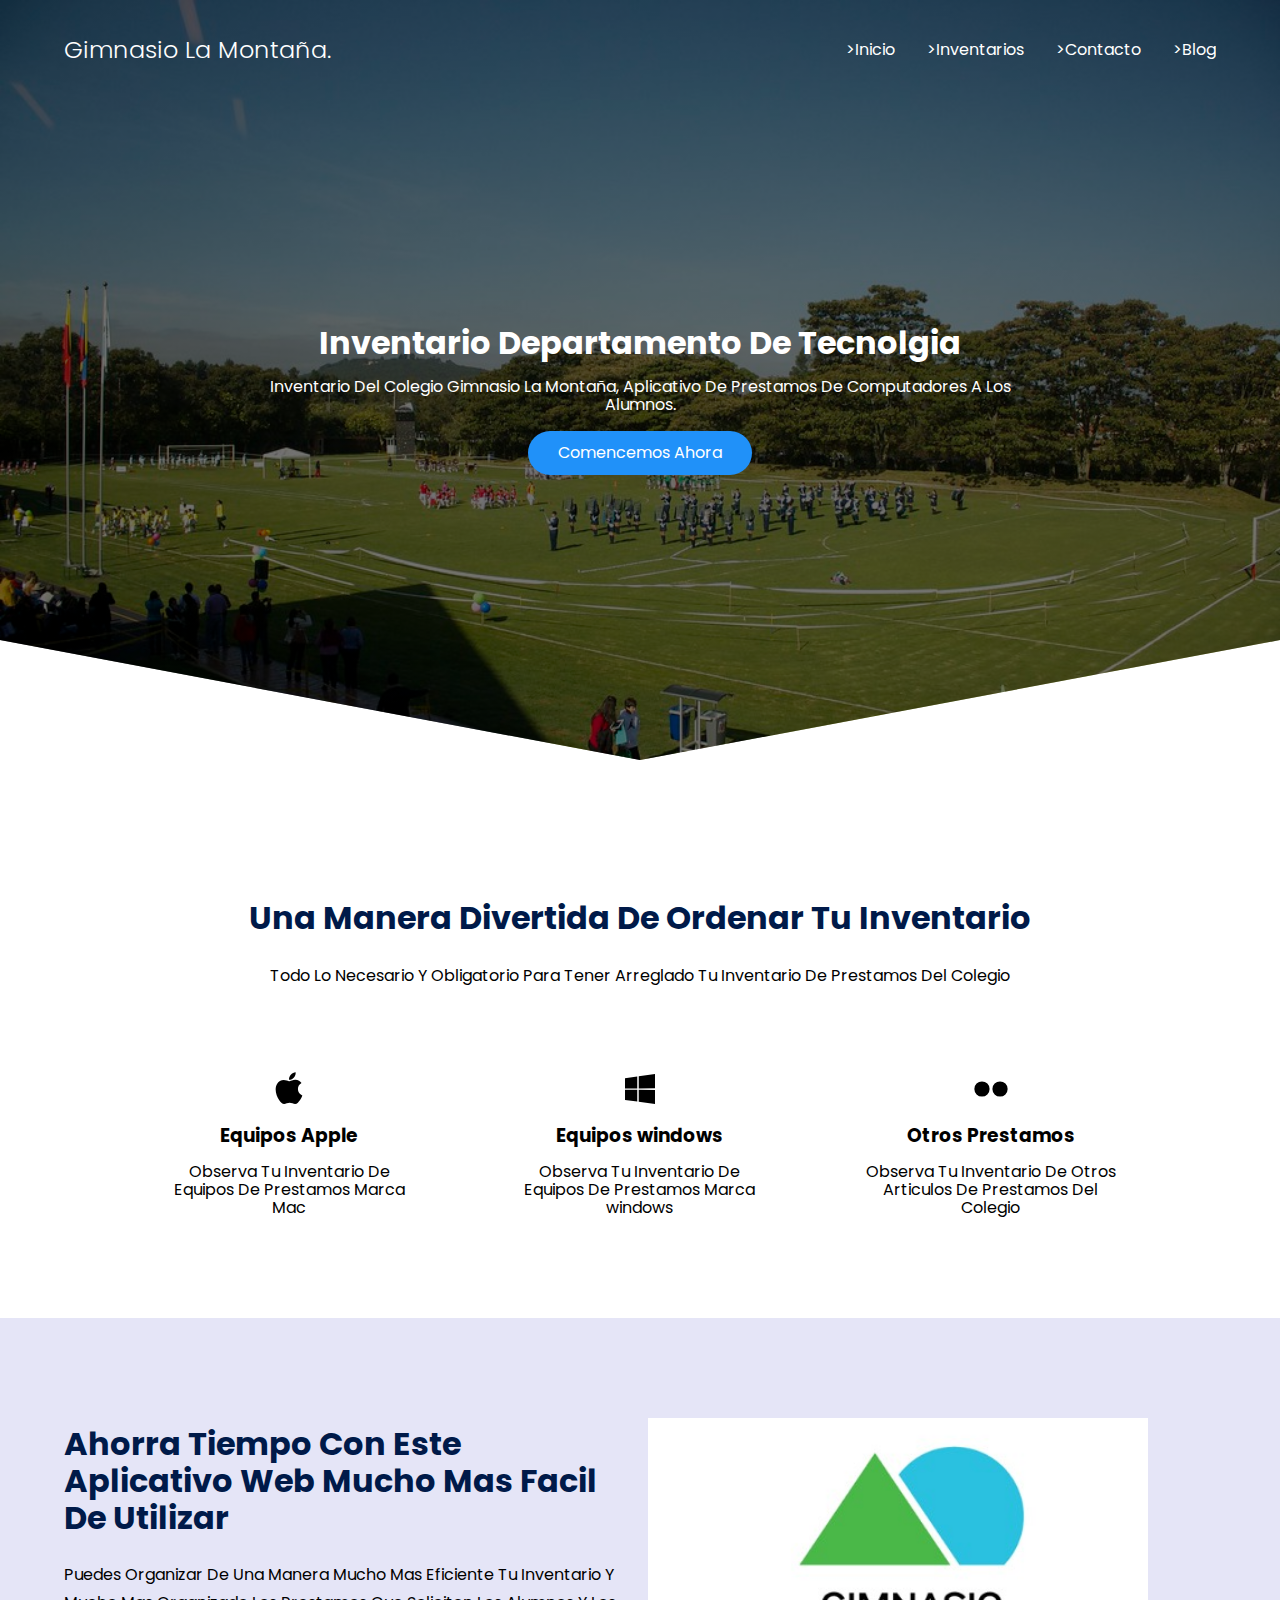
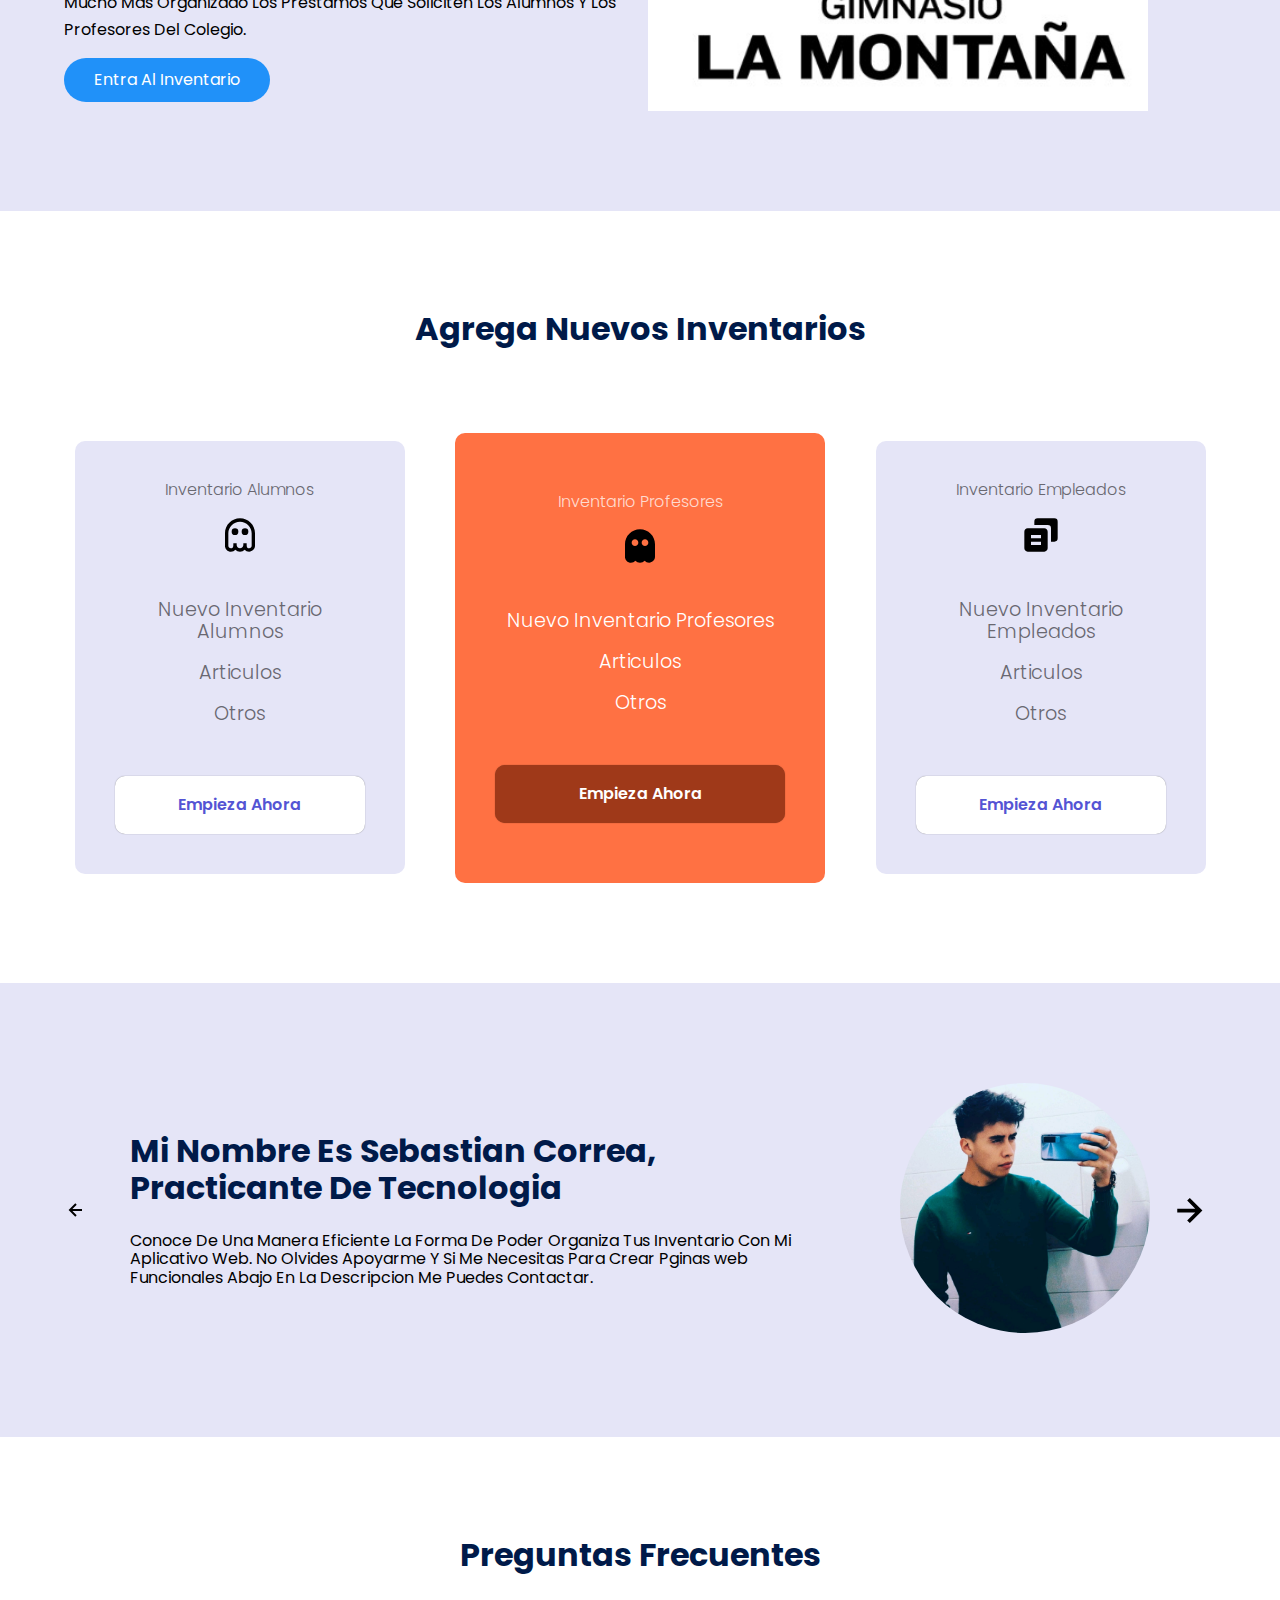
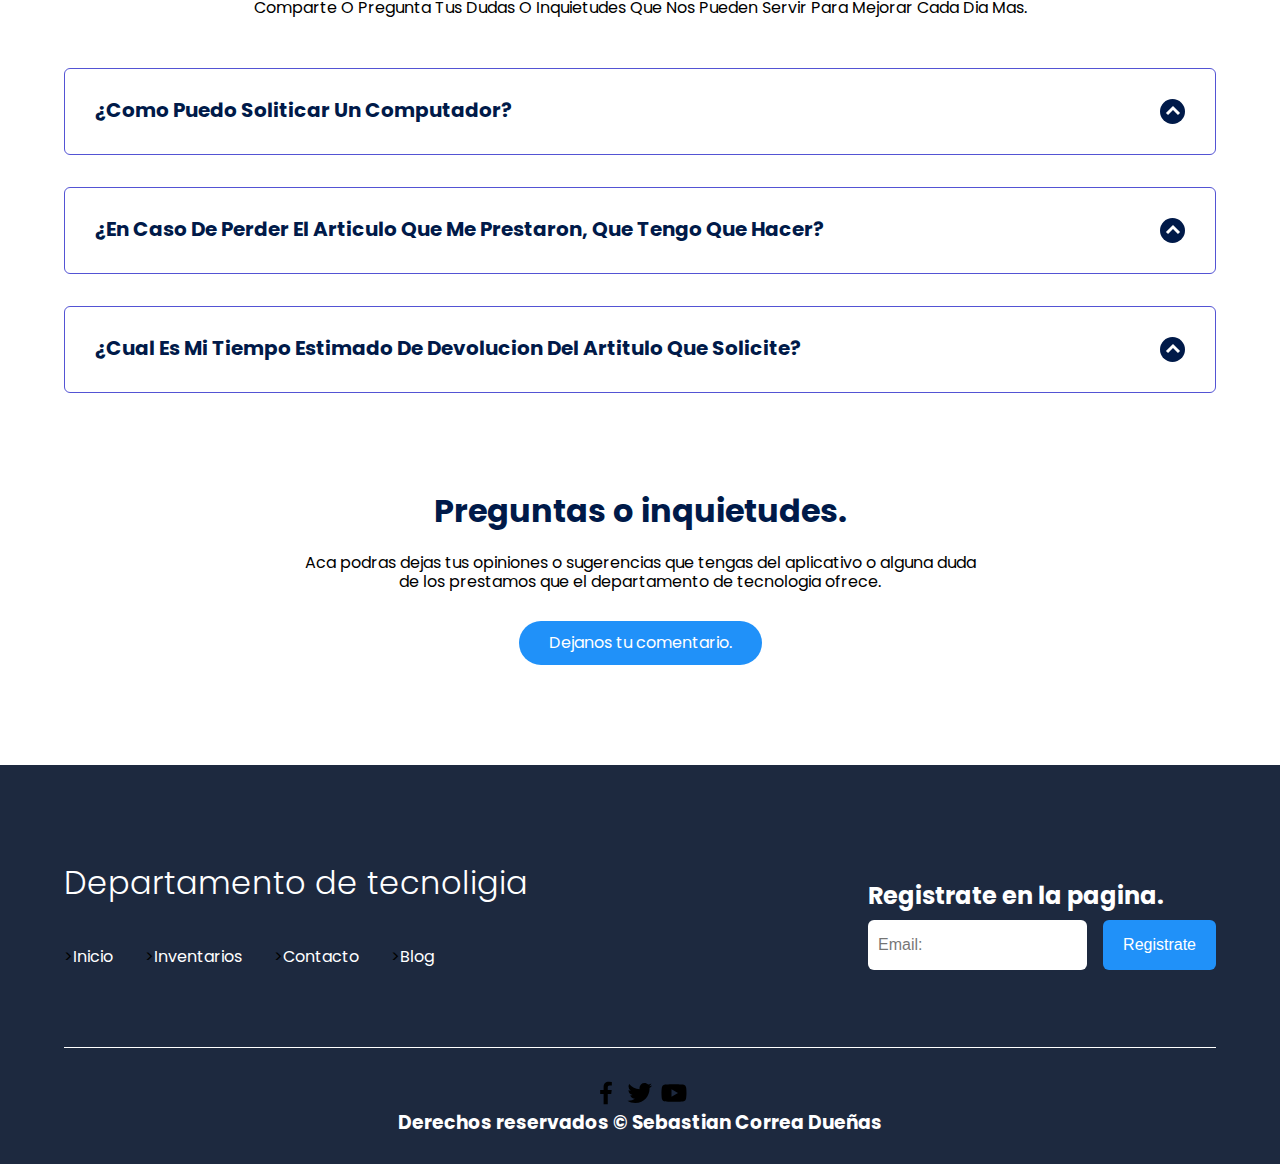
<file: index.html>
<!DOCTYPE html>
<html lang="es">

<head>
    <meta charset="UTF-8">
    <meta http-equiv="X-UA-Compatible" content="IE=edge">
    <meta name="viewport" content="width=device-width, initial-scale=1.0">
    <title>Inventario Colegio</title>
    <link rel="shortcut icon" href="./images/icons8-en-inventario-32.png" type="image/x-icon">
    <link rel="stylesheet" href="./css/normalize.css">
    <link rel="stylesheet" href="./css/estilos.css">

    <meta name="theme-color" content="#2091F9">

    <meta name="title" content="Inventario-Gimanasio la Monstaña-Sebastian Correa">
    <meta name="description" 
        content="Bienvenidos al departamento de tecnologia del colegio Gimnasio la Monataña, este sitio web te permite ordenar el inventario de computadores y suministrar al estudiante o profesor el prestamos de los articulos correspondientes del colegio.">

    <meta property="og:type" content="website">
    <meta property="og:url" content="https://sebas9708Co.github.io">
    <meta property="og:title" content="Inventario-Gimanasio la Monstaña-Sebastian Correa">
    <meta property="og:description" 
        content="Bienvenidos al departamento de tecnologia del colegio Gimnasio la Monataña, este sitio web te permite ordenar el inventario de computadores y suministrar al estudiante o profesor el prestamos de los articulos correspondientes del colegio.">
    <meta property="og:image" content="https://sebas9708Co.github.io/images/ttecnolo.jpg">

    <meta property="twitter:card" content="summary_large_image">
    <meta property="twitter:url" content="https://sebas9708Co.github.io">
    <meta property="twitter:title" content="Inventario-Gimanasio la Monstaña-Sebastian Correa">
    <meta property="twitter:description" 
        content="Bienvenidos al departamento de tecnologia del colegio Gimnasio la Monataña, este sitio web te permite ordenar el inventario de computadores y suministrar al estudiante o profesor el prestamos de los articulos correspondientes del colegio.">
    <meta property="twitter:image" content="https://sebas9708Co.github.io/images/ttecnolo.jpg">
   
<body>
    <header class="hero">
        <nav class="nav container">
            <div class="nav__logo">
                <h2 class="nav__title">Gimnasio La Montaña.</h2>
            </div>

            <ul class="nav__link nav__link--menu">
                <li class="nav__items">
                    ><a href="#" class="nav__links">Inicio</a>
                </li>
                <li class="nav__items">
                    ><a href="#" class="nav__links">Inventarios</a>
                </li>
                <li class="nav__items">
                    ><a href="#" class="nav__links">Contacto</a>
                </li>
                <li class="nav__items">
                    ><a href="#" class="nav__links">Blog</a>
                </li>

                <img src="./images/close.svg" alt="" class="nav__close">
            </ul>

            <div class="nav__menu">
                <img src="./images/menuss.svg" alt="" class="nav__img">
            </div>
        </nav>

        <section class="hero__container container">
            <h1 class="hero__title">Inventario Departamento De Tecnolgia</h1>
            <p class="hero__paragraph">Inventario Del Colegio Gimnasio La Montaña, Aplicativo De Prestamos De Computadores A Los Alumnos.</p>
            <a href="#" class="cta">Comencemos Ahora</a>
        </section>
    </header>

    <main>
        <section class="container about">
            <h2 class="subtitle">Una Manera Divertida De Ordenar Tu Inventario</h2>
            <p class="about__paragraph">Todo Lo Necesario Y Obligatorio Para Tener Arreglado Tu Inventario De Prestamos Del Colegio</p>

            <div class="about__main">
                <article class="about__icons">
                    <img src="./images/apple.svg" class="about__icon">
                    <h3 class="abour__title">Equipos Apple</h3>
                    <p class="about__paragrah">Observa Tu Inventario De Equipos De Prestamos Marca Mac</p>
                </article>

                <article class="about__icons">
                    <img src="./images/windows.svg" class="about__icon">
                    <h3 class="abour__title">Equipos windows</h3>
                    <p class="about__paragrah">Observa Tu Inventario De Equipos De Prestamos Marca windows</p>
                </article>

                <article class="about__icons">
                    <img src="./images/otro.svg" class="about__icon">
                    <h3 class="abour__title">Otros Prestamos</h3>
                    <p class="about__paragrah">Observa Tu Inventario De Otros Articulos De Prestamos Del Colegio</p>
                </article>
            </div>
        </section>

        <section class="knowledge">
            <div class="knowledge__container container">
                <div class="knowledge__texts">
                    <h2 class="subtitle">Ahorra Tiempo Con Este Aplicativo Web Mucho Mas Facil De Utilizar</h2>
                    <p class="knowledge__paragraph">Puedes Organizar De Una Manera Mucho Mas Eficiente Tu Inventario Y  Mucho Mas Organizado Los Prestamos Que Soliciten Los Alumnos Y Los Profesores Del Colegio.</p>
                    <a href="https://docs.google.com/spreadsheets/d/1emJeRATn22dj-eE14bgdmH4YDr8hQKrGiVdD-GIz0Ig/edit#gid=532949306" class="cta">Entra Al Inventario</a>
                </div>

                <figure class="knowledge__picture">
                    <img src="./images/monts.jpg" class="knowledge__img" alt="">
                </figure>
            </div>
        </section>

        <section class="price container">
            <h2 class="subtitle">Agrega Nuevos Inventarios</h2>

            <div class="price__table">
                <div class="price__element">
                    <p class="price__name">Inventario Alumnos</p>
                    <h3 class="price__price">
                        <img src="./images/alumno.svg" class="about__icon" alt=""></h3>

                    <div class="price__items">
                        <p class="price__features">Nuevo Inventario Alumnos</p>
                        <p class="price__features">Articulos</p>
                        <p class="price__features">Otros</p>
                    </div>

                    <a href="#" class="price__cta">Empieza Ahora</a>
                </div>


                <div class="price__element price__element--best">
                    <p class="price__name">Inventario Profesores</p>
                    <h3 class="price__price">
                        <img src="./images/profe.svg" class="about__icon" alt=""></h3>

                    <div class="price__items">
                        <p class="price__features">Nuevo Inventario Profesores </p>
                        <p class="price__features">Articulos</p>
                        <p class="price__features">Otros</p>
                    </div>

                    <a href="#" class="price__cta">Empieza Ahora</a>
                </div>
                
                
                <div class="price__element">
                    <p class="price__name">Inventario Empleados</p>
                    <h3 class="price__price"> 
                        <img src="./images/emple.svg" class="about__icon" alt="">
                    </h3>

                    <div class="price__items">
                        <p class="price__features">Nuevo Inventario Empleados</p>
                        <p class="price__features">Articulos</p>
                        <p class="price__features">Otros</p>
                    </div>

                    <a href="#" class="price__cta">Empieza Ahora</a>
                </div>
            </div>
        </section>
        
        <section class="testimony">
            <div class="testimony__container container">
                <img src="./images/lefttarrow.svg" class=testimony__arrow" id="before" alt="">

                <section class="testimony__body testimony__body--show" data-id="1">
                    <div class="testimony__texts">
                        <h2 class="subtitle">Mi Nombre Es Sebastian Correa, <span class="testimony__course">Practicante De Tecnologia</span></h2>
                        <p class="testimony__review">Conoce De Una Manera Eficiente La Forma De Poder Organiza Tus Inventario Con Mi Aplicativo Web. No Olvides Apoyarme Y Si Me Necesitas Para Crear Pginas web Funcionales Abajo En La Descripcion Me Puedes Contactar.</p>
                    </div>

                    <figure class="testimony__picture">
                        <img src="./images/WhatsApp Image 2022-09-19 at 8.57.20 AM.jpeg" class="testimony__img" alt="">
                    </figure>
                </section>

                <section class="testimony__body" data-id="2">
                    <div class="testimony__texts">
                        <h2 class="subtitle">Conoce Las Instalaciones Del Colegio, <span class="testimony__course">Gimnasio La Montaña</span></h2>
                        <p class="testimony__review">institución educativa con valores cristianos, basada en ideales humanos y católicos. El colegio brinda a sus estudiantes educación bilingüe y enfoca su práctica en la excelencia docente y la implementación de la tecnología como fuente de desarrollo personal y en el conocimiento.</p>
                    </div>

                    <figure class="testimony__picture">
                        <img src="./images/instal.jpg" class="testimony__img" alt="">
                    </figure>
                </section>

                <section class="testimony__body" data-id="3">
                    <div class="testimony__texts">
                        <h2 class="subtitle">Departamento De Tecnologia, <span class="testimony__course">Empleados De Las Instalaciones</span></h2>
                        <p class="testimony__review">Un Grupo formado Por Pesonas Con Capacidades Ejemplares Y Diversas Que Le Brindan Apoyo Y Bienesttar Tanto A Los Estudiantes Como A Los Empleados</p>
                    </div>

                    <figure class="testimony__picture">
                        <img src="./images/tecnolo.jpg" class="testimony__img" alt="">
                    </figure>
                </section>

                <img src="./images/rightarrow.svg" class="testimony__arrow" id="next" alt="">
            </div>
        </section>

        <section class="questions container">
            <h2 class="subtitle">Preguntas Frecuentes</h2>
            <p class="questions__paragraph">Comparte O Pregunta Tus Dudas O Inquietudes Que Nos Pueden Servir Para Mejorar Cada Dia Mas.</p>

            <section class="questions__container">
                <article class="questions__padding">
                    <div class="questions__answer">
                        <h3 class="questions__title">¿Como Puedo Soliticar Un Computador?
                            <span class="questions__arrow">
                                <img src="./images/flechaArriba.svg" class="questions__img" alt="">
                            </span>
                        </h3>

                        <p class="questions__show">Dentro De Las Instalaciones Del Colegio, En El Area Administrativa Nos Encontramos En El Segundo Piso Al Costado Derecho De Las Escaleras. Donde Te Facilitaremos El Equipo Que Necesites Para Poder Realizar Tus Actividades Dentro Del Colegio.</p>
                    </div>
                </article>

                <article class="questions__padding">
                    <div class="questions__answer">
                        <h3 class="questions__title">¿En Caso De Perder El Articulo Que Me Prestaron, Que Tengo Que Hacer?
                            <span class="questions__arrow">
                                <img src="./images/flechaArriba.svg" class="questions__img" alt="">
                            </span>
                        </h3>

                        <p class="questions__show">Si Perdiste Un Articulo Que Se Te Presto, Lo Primero Que Tienes Que Hacer Es Dirigete  Al Area De Tecnolgia O Bien Peudes Escribirnos Por Medio De Los Correo @GLM, Donde Responderes Tus Dudas O Inquietudes. Una Vez Completado Ese Paso Dispondremos A Comunicarnos Con Algun Famililar O Persona A Cargo De Usted.</p>
                    </div>
                </article>

                <article class="questions__padding">
                    <div class="questions__answer">
                        <h3 class="questions__title">¿Cual Es Mi Tiempo Estimado De Devolucion Del Artitulo Que Solicite?
                            <span class="questions__arrow">
                                <img src="./images/flechaArriba.svg" class="questions__img" alt="">
                            </span>
                        </h3>

                        <p class="questions__show">El Tiempo Estimado De Un Alumno Para Que Puedas Devolver El Articulo Al Departamento De Tecnologia Seria El Mismo Dia Que Se Le Presto El Articulo, Para Los Profesores Se Les Brinda Un Plazo Mucho Mas Extendido. De Igual Manera Si Al Cumplir La Jornada No Ha Entragado El Articulo Se Le Notificara Por Medio De Un Mensaje.</p>
                    </div>
                </article>
            </section>

            <section class="questions__offer">
              <h2 class="subtitle">Preguntas o inquietudes.</h2>
              <p class="questions__copy">Aca podras dejas tus opiniones o sugerencias que tengas del aplicativo o alguna duda de los prestamos que el departamento de tecnologia ofrece.</p>
              <a href="#" class="cta">Dejanos tu comentario.</a>
            </section>
        </section>   
    </main>

    <footer class="footer">
        <section class="footer__container container">
            <nav class="nav nav--footer">
                <h2 class="footer__title">Departamento de tecnoligia</h2>

                <ul class="nav__link nav__link--footer">
                    <li class="nav__items">
                        ><a href="#" class="nav__links">Inicio</a>
                    </li>
                    <li class="nav__items">
                        ><a href="#" class="nav__links">Inventarios</a>
                    </li>
                    <li class="nav__items">
                        ><a href="#" class="nav__links">Contacto</a>
                    </li>
                    <li class="nav__items">
                        ><a href="#" class="nav__links">Blog</a>
                    </li>
                </ul>
            </nav>

            <form class="footer__form" action="https://formspree.io/f/mnqrdoqn" method="POST">
                <h2 class="footer__newsletter">Registrate en la pagina.</h2>
                <div class="footer__inputs">
                    <input type="email" placeholder="Email:" class="footer__input" name="email">
                    <input type="submit" value="Registrate" class="footer__submit">
                </div>
            </form>
        </section>

        <section class="footer__copy container">
            <div class="footer__social">
                <a href="#" class="footer__icons"><img src="./images/facebook.svg" class="footer__img" alt=""></a>
                <a href="#" class="footer__icons"><img src="./images/twitter.svg" class="footer__img" alt=""></a>
                <a href="#" class="footer__icons"><img src="./images/youtube.svg" class="footer__img" alt=""></a>
            </div>

            <h3 class="footer_copyright">Derechos reservados &copy; Sebastian Correa Dueñas</h3>
        </section>
    </footer>



    <script src="./js/slider.js"></script>
    <script src="./js/questions.js"></script>
    <script src="./js/menu.js"></script>

</body>    
</html>
</file>
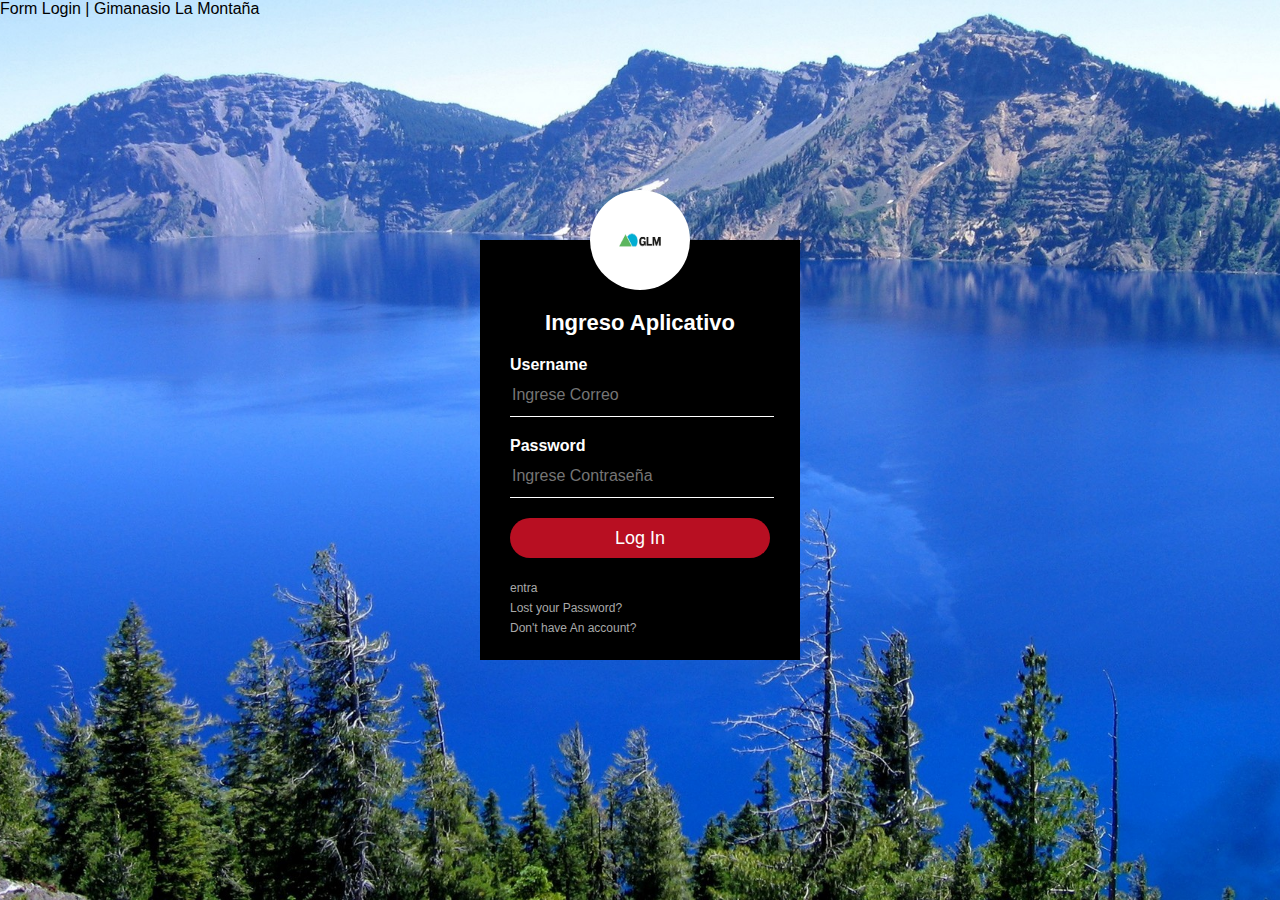
<file: login.html>
<!DOCTYPE html>
<html lang="en">
<head>
    <meta charset="UTF-8">
    <ti tle>Form Login | Gimanasio La Montaña</title>
    <link rel="stylesheet" href="css/master.css">
</head>
<body>

    <div class="login-box">
        <img src="./images/loginsec.png" class="avatar" alt="logo de sebas">
        <h1>Ingreso Aplicativo</h1>
        <form>
          <!-- USERNAME INPUT -->
          <label for="username">Username</label>
          <input type="text" placeholder="Ingrese Correo">
          <!-- PASSWORD INPUT -->
          <label for="password">Password</label>
          <input type="password" placeholder="Ingrese Contraseña">
          <input type="submit" value="Log In">
          <a href="/index.html">entra</a><br>
          <a href="#">Lost your Password?</a><br>
          <a href="/resgistrar.html">Don't have An account?</a>
        </form>
      </div>
    
</body>
</html>
</file>
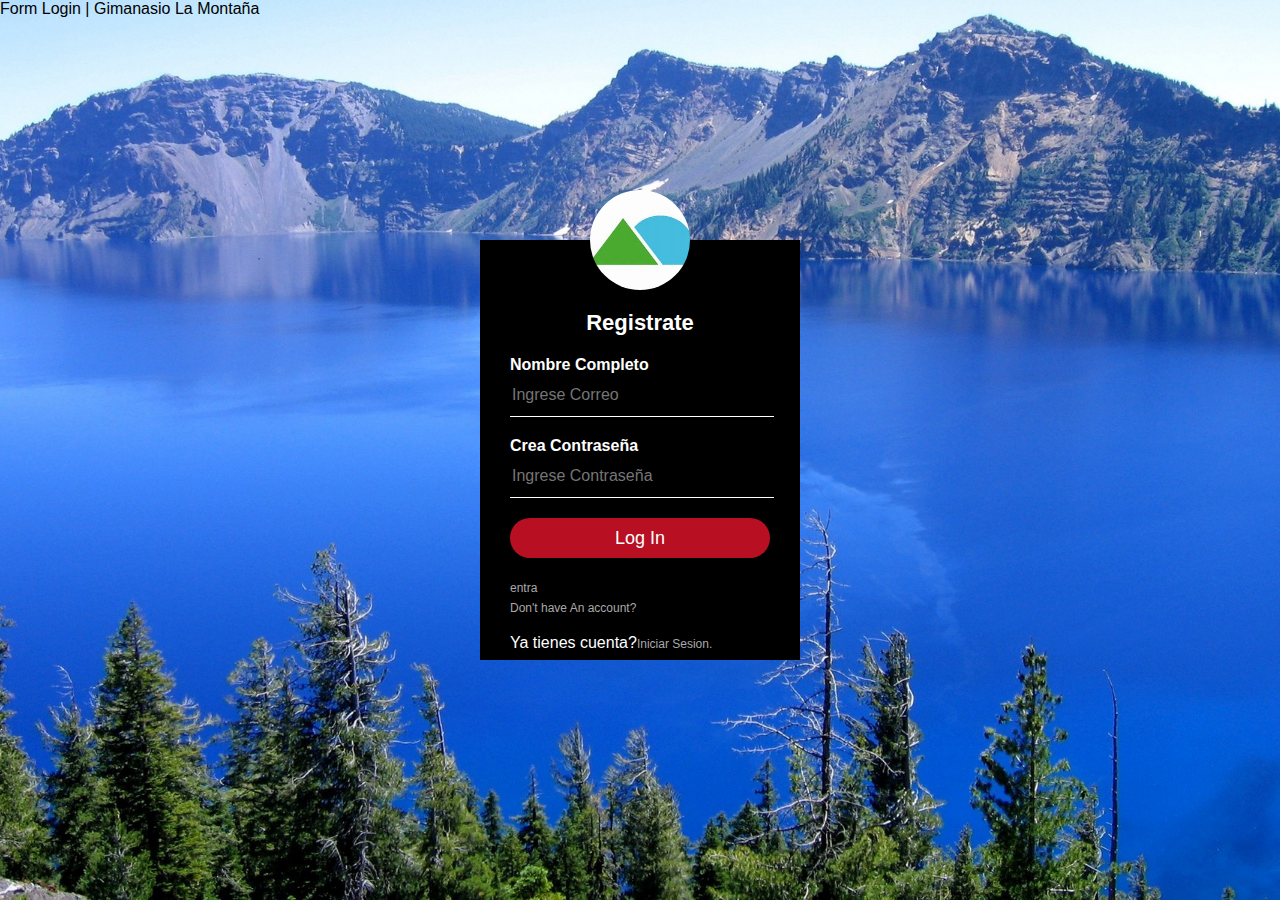
<file: resgistrar.html>
<!DOCTYPE html>
<html lang="en">
<head>
    <meta charset="UTF-8">
    <ti tle>Form Login | Gimanasio La Montaña</title>
    <link rel="stylesheet" href="css/master.css">
</head>
<body>

    <div class="login-box">
        <img src="./images/logos.jpg" class="avatar" alt="logo de sebas">
        <h1>Registrate</h1>
        <form>
          <!-- USERNAME INPUT -->
          <label for="username">Nombre Completo</label>
          <input type="text" placeholder="Ingrese Correo">
          <!-- PASSWORD INPUT -->
          <label for="password">Crea Contraseña</label>
          <input type="password" placeholder="Ingrese Contraseña">
          <input type="submit" value="Log In">
          <a href="/index.html">entra</a><br>
          <a href="/resgistrar.html">Don't have An account?</a>
          <p>Ya tienes cuenta?<a class="link" href="login.html">Iniciar Sesion.</a></p>
          
        </form>
      </div>
    
</body>
</html>
</file>
<file: css/estilos.css>
@import url('https://fonts.googleapis.com/css2?family=Poppins:wght@300;400;600;700&display=swap');

:root{
    --padding-container: 100px 0;
    --color-title: #001A49;
}

body{
    font-family: 'Poppins', sans-serif;
}

.container{
    width: 90%;
    max-width: 1200px;
    margin: 0 auto;
    overflow: hidden;
    padding: var(--padding-container);
}

.hero{
    width: 100%;
    height: 100vh;
    min-height: 600px;
    max-height: 800px;
    position: relative;
    display: grid;
    grid-template-rows: 100px 1fr;
    color: #fff;
}

.hero::before{
    content: "";
    position: absolute;
    top: 0;
    left: 0;
    width: 100%;
    height: 100%;
    background-image: linear-gradient(180deg, #0000008c 0%, #0000008c 100% ), url('../images/gim.jpg');
    background-size: cover;
    clip-path: polygon(0 0, 100% 0, 100% 80%, 50% 95%, 0 80%);
    z-index: -1;
}

/* Nav */

.nav{
    --padding-container:0;
    height: 100%;
    display: flex;
    align-items: center;
}

.nav__title{
    font-weight: 300;
}

.nav__link{
    margin-left: auto;
    padding: 0;
    display: grid;
    grid-auto-flow: column;
    grid-template-columns: max-content;
    gap: 2em;
}

.nav__items{
    list-style: none;
}

.nav__links{
    color: #fff;
    text-decoration: none;
}

.nav__menu{
    margin-left: auto;
    cursor: pointer;
    display: none;
}

.nav__img{
    display: block;
    width: 30px;
}

.nav__close{
    display: var(--show, none);
}

/*  Hero container */

.hero__container{
    max-width: 800px;
    --padding-container:0;
    display: grid;
    grid-auto-rows: max-content;
    align-content: center;
    gap: 1em;
    padding-bottom: 100px;
    text-align: center;
}

.her__title{
    font-size: 3rem;
}

.hero_paragraph{
    margin-bottom: 20px;
}

.cta{
    display: inline-block;
    background-color: #2091f9;
    justify-self: center;
    color: #fff;
    text-decoration: none;
    padding: 13px 30px;
    border-radius: 32px;
}

/* About */

.about{
    text-align: center;
}

.subtitle{
    color: var(--color-title);
    font-size: 2rem;
    margin-bottom: 25px;
}

.about__paragraph{
    line-height: 1.7;
}

.about__main{
    padding-top: 80px;
    display: grid;
    width: 90%;
    margin: 0 auto;
    gap: 1em;
    overflow: hidden;
    grid-template-columns: repeat(auto-fit, minmax(260px, auto));
}

.about__icons{
    display: grid;
    gap: 1em;
    justify-items: center;
    width: 260px;
    overflow: hidden;
    margin: 0 auto;
}

.about__icon{
    width: 40px;
}

/* knowledge */

.knowledge{
    
    background-color: #e5e5f7;
    background-image:  radial-gradient(#444cf7 0.5px, transparent 0.5px), radial-gradient(#444cf7 0.5px, #e5e5f7 0.5px);
    background-size: 20px 20px;
    background-position: 0 0,10px 10px;
    overflow: hidden;
}

.knowledge__container{
    display: grid;
    grid-template-columns: 1fr 1fr;
    gap: 1em;
    align-items: center;
}

.knowledge__picture{
    max-width: 500px;
}

.knowledge__paragraph{
    line-height: 1.7;
    margin-bottom: 15px;
}

.knowledge__img{
    width: 100%;
    display: block;
}

/* price */

.price{
    text-align: center;
}

.price__table{
    padding-top: 60px;
    display: flex;
    flex-wrap: wrap;
    gap: 2.5em;
    justify-content: space-evenly;
    align-items: center;
}

.price__element{
    background-color: #e5e5f7;
    text-align: center;
    border-radius: 10px;
    width: 330px;
    padding: 40px;
    --color-plan: #696871;
    --color-price: #1D293F;
    --bg-cta: #fff;
    --color-cta: #5454D4;
    --color-items: #696871;
}

.price__element--best{
    width: 370px;
    padding: 60px 40px;
    background-color: #FF7143;
    --color-plan: rgb(255 255 255 / 75%);
    --color-price: #fff;
    --bg-cta: #9F3919;
    --color-cta: #fff;
    --color-items: #fff;
}

.price__name{
    color: var(--color-plan);
    margin-bottom: 15px;
    font-weight: 300;
}

.price__price{
    font-size: 2.5rem;
    color: var(--color-price);
}

.price__items{
    margin-top: 35px;
    display: grid;
    gap: 1em;
    font-weight: 300;
    font-size: 1.2rem;
    margin-bottom: 50px;
    color: var(--color-items);
}

.price__cta{
    display: block;
    padding: 20px 0;
    border-radius: 10px;
    text-decoration: none;
    background-color: var(--bg-cta);
    font-weight: 600;
    color: var(--color-cta);
    box-shadow: 0 0 1px rgba(0, 0, 0, .5);
}

/* testimony */

.testimony{
    background-color: #e5e5f7;
}

.testimony__container{
    display: grid;
    grid-template-columns: 50px 1fr 50px;
    gap: 1em;
    align-items: center;
}

.testimony__body{
    display: grid;
    grid-template-columns: 1fr max-content;
    justify-content: space-between;
    align-items: center;
    gap: 2em;
    grid-column: 2/3;
    grid-row: 1/2;
    opacity: 0;
    pointer-events: none;
}

.testimony__body--show{
    pointer-events: unset;
    opacity: 1;
    transition: opacity 1.5s ease-in-out;
}

.testimony__img{
    width: 250px;
    height: 250px;
    border-radius: 50%;
    object-fit: cover;
    object-position: 50% 30%;
}

.testimony__texts{
    max-width: 700px;
}

.testomony__course{
    background-color: royalblue;
    color: #fff;
    display: inline-block;
    padding: 5px;
}

.testimony__arrow{
    width: 90%;
    cursor: pointer;
}

/* Questions */

.questions{
    text-align: center;
}

.questions__container{
    display: grid;
    gap: 2em;
    padding-top: 50px;
    padding-bottom: 100px;
}

.questions__padding{
    padding: 0;
    transition: padding .3s;
    border: 1px solid #5454d4;
    border-radius: 6px;
}

.questions__padding--add{
    padding-bottom: 30px;
}

.questions__answer{
    padding: 0 30px 0;
    overflow: hidden;
}

.questions__title{
    text-align: left;
    display: flex;
    font-size: 20px;
    padding: 30px 0 30px;
    cursor: pointer;
    color: var(--color-title);
    justify-content: space-between;
}

.questions__arrow{
    border-radius: 50%;
    background-color: var(--color-title);
    width: 25px;
    height: 25px;
    display: flex;
    justify-content: center;
    align-items: center;
    align-self: flex-end;
    margin-left: 10px;
    transition: transform .3s;
}

.questions__arrow--rotate{
    transform: rotate(180deg);
}

.questions__show{
    text-align: left;
    height: 0;
    transition: height .3s;
}

.questions__img{
    display: block;
}
.questions__copy{
    width: 60%;
    margin: 0 auto;
    margin-bottom: 30px;
}

/* footer */

.footer{
    background-color: #1D293F;
}

.footer__title{
    font-weight: 300;
    font-size: 2rem;
    margin-bottom: 30px;
}

.footer__title, .footer__newsletter{
    color: #fff;
}


.footer__container{
    display: flex;
    justify-content: space-between;
    align-items: center;
    border-bottom: 1px solid #fff;
    padding-bottom: 60px;
}

.nav--footer{
    padding-bottom: 20px;
    display: grid;
    gap: 1em;
    grid-auto-flow: row;
    height: 100%;
}

.nav__link--footer{
    display: flex;
    margin: 0;
    margin-right: 20px;
    flex-wrap: wrap;
}

.footer__inputs{
    margin-top: 10px;
    display: flex;
    overflow: hidden;
}

.footer__input{
    background-color: #fff;
    height: 50px;
    display: block;
    padding-left: 10px;
    border-radius: 6px;
    font-size: 1rem;
    outline: none;
    border: none;
    margin-right: 16px;
}

.footer__submit{
    margin-left: auto;
    display: inline-block;
    height: 50px;
    padding: 0 20px ;
    background-color: #2091F9;
    border: none;
    font-size: 1rem;
    color: #fff;
    border-radius: 6px;
    cursor: pointer;
}

.footer__copy{
    --padding-container: 30px 0;
    text-align: center;
    color: #fff;
}

.footer__copyright{
    font-weight: 300;
}

.footer__icons{
    margin-bottom: 10px;
}

.footer__img{
    width: 30px;
}

/* Media queries */

@media (max-width:800px){
    .nav__menu{
        display: block;
    }

    .nav__link--menu{
        position: fixed;
        background-color: #000;
        top: 0;
        left: 0;
        height: 100%;
        width: 100%;
        display: flex;
        flex-direction: column;
        justify-content: space-evenly;
        align-items: center;
        z-index: 100;
        opacity: 0;
        pointer-events: none;
        transition: .7s opacity;
    }

    .nav__link--show{
        --show: block;
        opacity:1 ;
        pointer-events: unset;
    }

    .nav__close{
        position: absolute;
        top: 30px;
        right: 30px;
        width: 30px;
        cursor: pointer;
    }

    .hero__title{
        font-size: 2.5rem;
    }


    .about__main{
        gap: 2em;
    }

    .about__icons:last-of-type{
        grid-column: 1/-1;
    }


    .knowledge__container{
        grid-template-columns: 1fr;
        grid-template-rows: max-content 1fr;
        gap: 3em;
        text-align: center;
    }

    .knowledge__picture{
        grid-row: 1/2;
        justify-self: center;
    }

    .testimony__container{
        grid-template-columns: 30px 1fr 30px;
    }

    .testimony__body{
        grid-template-columns: 1fr;
        grid-template-rows: max-content max-content;
        gap: 3em;
        justify-items:center ;
    }


    .testimony__img{
        width: 200px;
        height: 200px;
        
    }

    .questions__copy{
        width: 100%;
    }

    .footer__container{
        flex-wrap: wrap;
    }

    .nav--footer{
        width: 100%;
        justify-items: center;
    }

    .nav__link--footer{
        width: 100%;
        justify-content: space-evenly;
        margin: 0;
    }

    .footer__form{
        width: 100%;
        justify-content: space-evenly;
    }

    .footer__input{
        flex: 1;
    }

}

@media (max-width:600px){
    .hero__title{
        font-size: 2rem;
    }

    .hero__paragraph{
        font-size: 1rem;
    }

    .subtitle{
        font-size: 1.8rem;
    }

    .price__element{
        width: 90%;
    }

    .price__element--best{
        width: 90%;
        /* padding: 40px; */
    }

    .price__price{
        font-size: 2rem;
    }

    .testimony{
        --padding-container: 60px 0;
    }

    .testimony__container{
        grid-template-columns: 28px 1fr 28px;
        gap: .9em;
    }

    .testimony__arrow{
        width: 100%;
    }

    .testimony__course{
        margin-top: 15px;
    }

    .questions__title{
        font-size: 1rem;
    }

    .footer__title{
        justify-self: start;
        margin-bottom: 15px;
    }

    .nav--footer{
        padding-bottom: 60px;
    }

    .nav__link--footer{
        justify-content: space-between;
    }

    .footer__inputs{
        flex-wrap: wrap;
    }

    .footer__input{
        flex-basis: 100%;
        margin: 0;
        margin-bottom: 16px;
    }

    .footer__submit{
        margin-right: auto;
        margin-left: 0;
        

        /* 
        margin:0;
        width: 100%;
        */
    }
}
</file>
<file: css/master.css>
body {
    margin: 0;
    padding: 0;
    background: url(../images/paisajee.jpg) no-repeat center top;
    background-size: cover;
    font-family: sans-serif;
    height: 100vh;
  }
  
  .login-box {
    width: 320px;
    height: 420px;
    background: #000;
    color: #fff;
    top: 50%;
    left: 50%;
    position: absolute;
    transform: translate(-50%, -50%);
    box-sizing: border-box;
    padding: 70px 30px;
  }
  
  .login-box .avatar {
    width: 100px;
    height: 100px;
    border-radius: 50%;
    position: absolute;
    top: -50px;
    left: calc(50% - 50px);
  }
  
  .login-box h1 {
    margin: 0;
    padding: 0 0 20px;
    text-align: center;
    font-size: 22px;
  }
  
  .login-box label {
    margin: 0;
    padding: 0;
    font-weight: bold;
    display: block;
  }
  
  .login-box input {
    width: 100%;
    margin-bottom: 20px;
  }
  
  .login-box input[type="text"], .login-box input[type="password"] {
    border: none;
    border-bottom: 1px solid #fff;
    background: transparent;
    outline: none;
    height: 40px;
    color: #fff;
    font-size: 16px;
  }
  
  .login-box input[type="submit"] {
    border: none;
    outline: none;
    height: 40px;
    background: #b80f22;
    color: #fff;
    font-size: 18px;
    border-radius: 20px;
  }
  
  .login-box input[type="submit"]:hover {
    cursor: pointer;
    background: #ffc107;
    color: #000;
  }
  
  .login-box a {
    text-decoration: none;
    font-size: 12px;
    line-height: 20px;
    color: darkgrey;
  }
  
  .login-box a:hover {
    color: #fff;
  }
</file>
